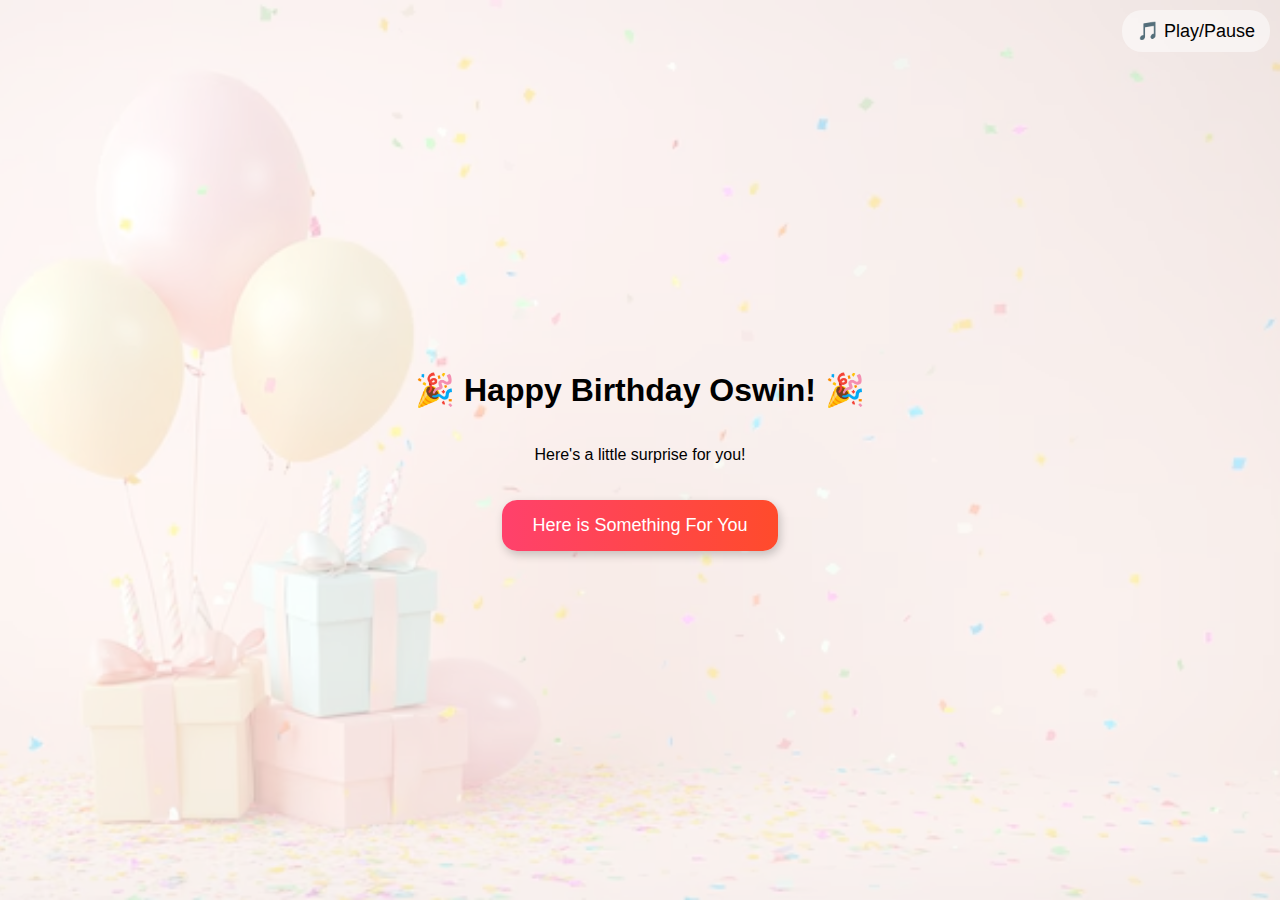
<file: index.html>
<!DOCTYPE html>
<html lang="en">
<head>
  <meta charset="UTF-8" />
  <meta name="viewport" content="width=device-width, initial-scale=1.0"/>
  <title>Birthday Surprise</title>
  <link rel="stylesheet" href="style.css" />
</head>
<body>
  <!-- 🎵 Background Music -->
  <audio id="bg-music" autoplay loop>
    <source src="birthday.mp3" type="audio/mpeg" />
    Your browser does not support the audio element.
  </audio>

  <!-- Optional Music Control Button -->
  <button class="music-btn" onclick="toggleMusic()">🎵 Play/Pause</button>

  <!-- 🎉 Page 1 -->
  <div id="page1" class="page">
    <div class="decorations"></div>
    <h1>🎉 Happy Birthday Oswin! 🎉</h1>
    <p>Here's a little surprise for you!</p>
    <button class="button" onclick="showPage2()">Here is Something For You</button>
  </div>

  <!-- 🎂 Page 2 -->
  <div id="page2" class="page hidden">
    <div class="decorations"></div>
    <h1>🎈 Lets cut the cake 🎈</h1>
    <img src="cake.png" id="cake" alt="Cake" onerror="this.src='fallback_cake.png'">
    <div class="balloons-container">
      <div class="balloon"></div>
      <div class="balloon"></div>
      <div class="balloon"></div>
    </div>
    <button class="button" onclick="cutCake()">Cut the Cake</button>
  </div>

  <!-- 👀 Page 3 -->
  <div id="page3" class="page hidden">
    <h1>Want to see some memories?</h1>
    <button class="button" onclick="showPhotos()">Show Photos</button>
  </div>

  <!-- 📸 Page 4 -->
  <div id="photos" class="page hidden">
    <h1>Memories & Wishes</h1>
    <div class="photo-gallery">
      <img src="memory1.jpg" alt="Memory">
      <img src="memory2.jpg" alt="Memory">
    </div>
    <p>"May your day be filled with sunshine, your heart with joy, and your year with endless blessings.
Here’s to the memories we’ve made and the many more to come.
You deserve all the love, laughter, and cake this world can offer.
Stay amazing — the world is brighter with you in it!" 🎂💖🎈"</p>
<p>Jyada Photo thi nahi isliye ye dono hi laga di </p>
  </div>

  <script src="script.js"></script>
</body>
</html>
</file>
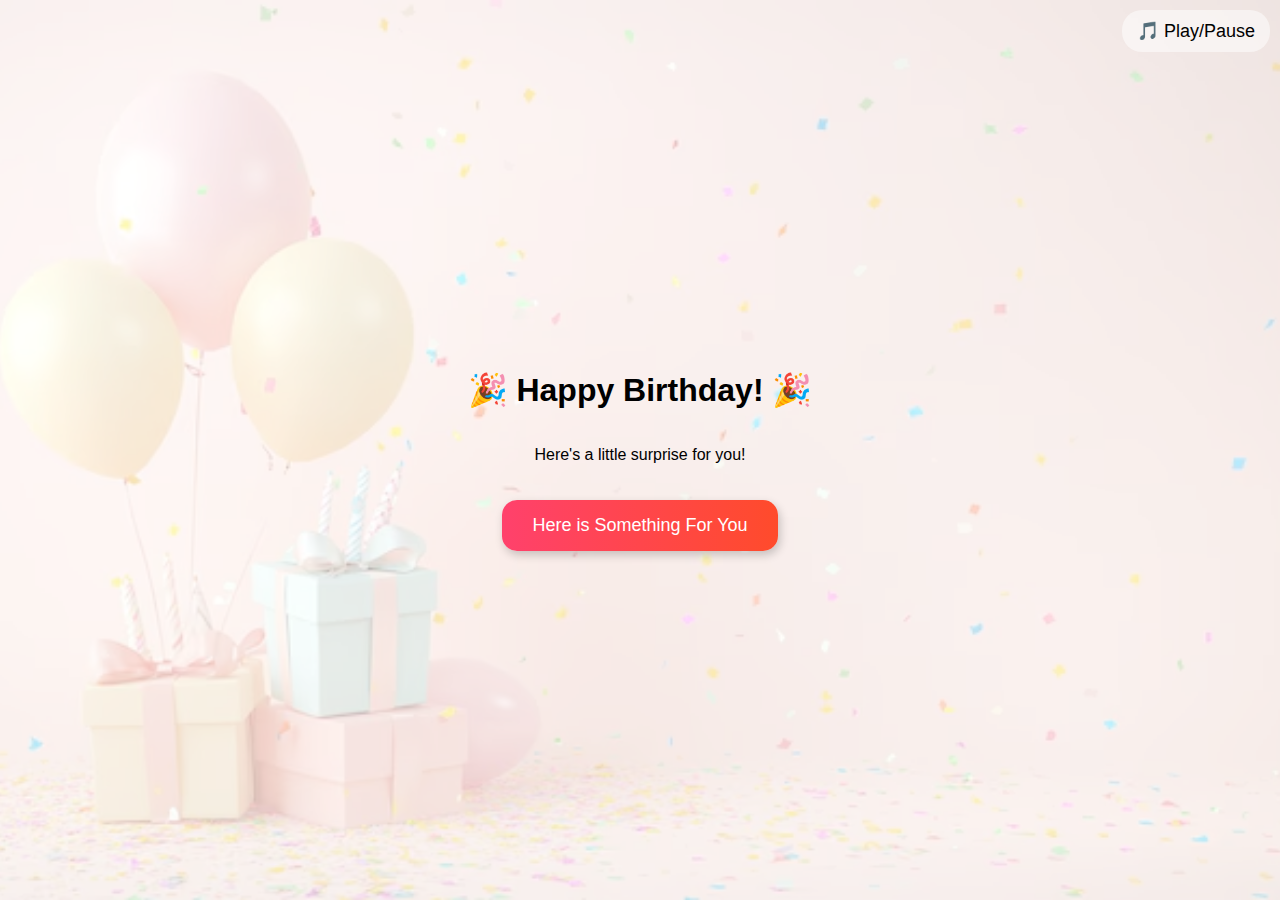
<file: birthday.html>
<!DOCTYPE html>
<html lang="en">
<head>
  <meta charset="UTF-8" />
  <meta name="viewport" content="width=device-width, initial-scale=1.0"/>
  <title>Birthday Surprise</title>
  <link rel="stylesheet" href="style.css" />
</head>
<body>
  <!-- 🎵 Background Music -->
  <audio id="bg-music" autoplay loop>
    <source src="birthday.mp3" type="audio/mpeg" />
    Your browser does not support the audio element.
  </audio>

  <!-- Optional Music Control Button -->
  <button class="music-btn" onclick="toggleMusic()">🎵 Play/Pause</button>

  <!-- 🎉 Page 1 -->
  <div id="page1" class="page">
    <div class="decorations"></div>
    <h1>🎉 Happy Birthday! 🎉</h1>
    <p>Here's a little surprise for you!</p>
    <button class="button" onclick="showPage2()">Here is Something For You</button>
  </div>

  <!-- 🎂 Page 2 -->
  <div id="page2" class="page hidden">
    <div class="decorations"></div>
    <h1>🎈 Lets cut the cake 🎈</h1>
    <img src="cake.png" id="cake" alt="Cake" onerror="this.src='fallback_cake.png'">
    <div class="balloons-container">
      <div class="balloon"></div>
      <div class="balloon"></div>
      <div class="balloon"></div>
    </div>
    <button class="button" onclick="cutCake()">Cut the Cake</button>
  </div>

  <!-- 👀 Page 3 -->
  <div id="page3" class="page hidden">
    <h1>Want to see some memories?</h1>
    <button class="button" onclick="showPhotos()">Show Photos</button>
  </div>

  <!-- 📸 Page 4 -->
  <div id="photos" class="page hidden">
    <h1>Memories & Wishes</h1>
    <div class="photo-gallery">
      <img src="memory1.jpg" alt="Memory">
      <img src="memory2.jpg" alt="Memory">
    </div>
    <p>"May your day be filled with sunshine, your heart with joy, and your year with endless blessings.
Here’s to the memories we’ve made and the many more to come.
You deserve all the love, laughter, and cake this world can offer.
Stay amazing — the world is brighter with you in it!" 🎂💖🎈"</p>
<p>Jyada Photo thi nahi isliye ye dono hi laga di </p>
  </div>

  <script src="script.js"></script>
</body>
</html>
</file>
<file: style.css>
body {
  text-align: center;
  background: linear-gradient(to bottom, #ff9a9e, #fad0c4);
  font-family: 'Arial', sans-serif;
  margin: 0;
  padding: 0;
  overflow: hidden;
}

.page {
  position: absolute;
  width: 100%;
  height: 100vh;
  display: flex;
  flex-direction: column;
  align-items: center;
  justify-content: center;
  transition: opacity 0.8s ease-in-out;
}

.hidden {
  opacity: 0;
  visibility: hidden;
}

.button {
  padding: 15px 30px;
  font-size: 18px;
  background: linear-gradient(to right, #ff416c, #ff4b2b);
  color: white;
  border: none;
  cursor: pointer;
  border-radius: 15px;
  box-shadow: 2px 4px 10px rgba(0, 0, 0, 0.2);
  transition: 0.3s;
  margin-top: 20px;
}

.button:hover {
  transform: scale(1.05);
}

.music-btn {
  position: absolute;
  top: 10px;
  right: 10px;
  background: rgba(255, 255, 255, 0.5);
  padding: 10px 15px;
  border-radius: 20px;
  font-size: 18px;
  border: none;
  cursor: pointer;
  z-index: 10;
}

.decorations {
  position: absolute;
  width: 100%;
  height: 100%;
  background: url('decorations.avif') center/cover no-repeat;
  z-index: -1;
  opacity: 0.3;
}

#cake {
  width: 250px;
  filter: drop-shadow(5px 5px 10px rgba(0,0,0,0.3));
  transition: transform 0.5s ease-in-out;
}

.balloons-container {
  position: absolute;
  top: 10%;
  width: 100%;
  display: flex;
  justify-content: space-around;
}

.balloon {
  width: 50px;
  height: 70px;
  background: radial-gradient(circle, #ffdd67, #ff9f00);
  border-radius: 50%;
  animation: floatBalloon 4s infinite alternate ease-in-out;
  box-shadow: 0px 5px 15px rgba(0,0,0,0.2);
}

@keyframes floatBalloon {
  0% { transform: translateY(10px) scale(1); }
  50% { transform: translateY(-20px) scale(1.05); }
  100% { transform: translateY(10px) scale(1); }
}

.photo-gallery img {
  width: 200px;
  margin: 10px;
  border-radius: 10px;
  box-shadow: 2px 2px 10px rgba(0,0,0,0.2);
}
body {
  text-align: center;
  background: linear-gradient(to bottom, #ff9a9e, #fad0c4);
  font-family: 'Arial', sans-serif;
  margin: 0;
  padding: 0;
  overflow: hidden;
}

.page {
  position: absolute;
  width: 100%;
  height: 100vh;
  display: flex;
  flex-direction: column;
  align-items: center;
  justify-content: center;
  transition: opacity 0.8s ease-in-out;
}

.hidden {
  opacity: 0;
  visibility: hidden;
}

.button {
  padding: 15px 30px;
  font-size: 18px;
  background: linear-gradient(to right, #ff416c, #ff4b2b);
  color: white;
  border: none;
  cursor: pointer;
  border-radius: 15px;
  box-shadow: 2px 4px 10px rgba(0, 0, 0, 0.2);
  transition: 0.3s;
  margin-top: 20px;
}

.button:hover {
  transform: scale(1.05);
}

.music-btn {
  position: absolute;
  top: 10px;
  right: 10px;
  background: rgba(255, 255, 255, 0.5);
  padding: 10px 15px;
  border-radius: 20px;
  font-size: 18px;
  border: none;
  cursor: pointer;
  z-index: 10;
}

.decorations {
  position: absolute;
  width: 100%;
  height: 100%;
  background: url('decorations.avif') center/cover no-repeat;
  z-index: -1;
  opacity: 0.3;
}

#cake {
  width: 250px;
  filter: drop-shadow(5px 5px 10px rgba(0,0,0,0.3));
  transition: transform 0.5s ease-in-out;
}

.balloons-container {
  position: absolute;
  top: 10%;
  width: 100%;
  display: flex;
  justify-content: space-around;
}

.balloon {
  width: 50px;
  height: 70px;
  background: radial-gradient(circle, #ffdd67, #ff9f00);
  border-radius: 50%;
  animation: floatBalloon 4s infinite alternate ease-in-out;
  box-shadow: 0px 5px 15px rgba(0,0,0,0.2);
}

@keyframes floatBalloon {
  0% { transform: translateY(10px) scale(1); }
  50% { transform: translateY(-20px) scale(1.05); }
  100% { transform: translateY(10px) scale(1); }
}

.photo-gallery img {
  width: 200px;
  margin: 10px;
  border-radius: 10px;
  box-shadow: 2px 2px 10px rgba(0,0,0,0.2);
}
</file>
